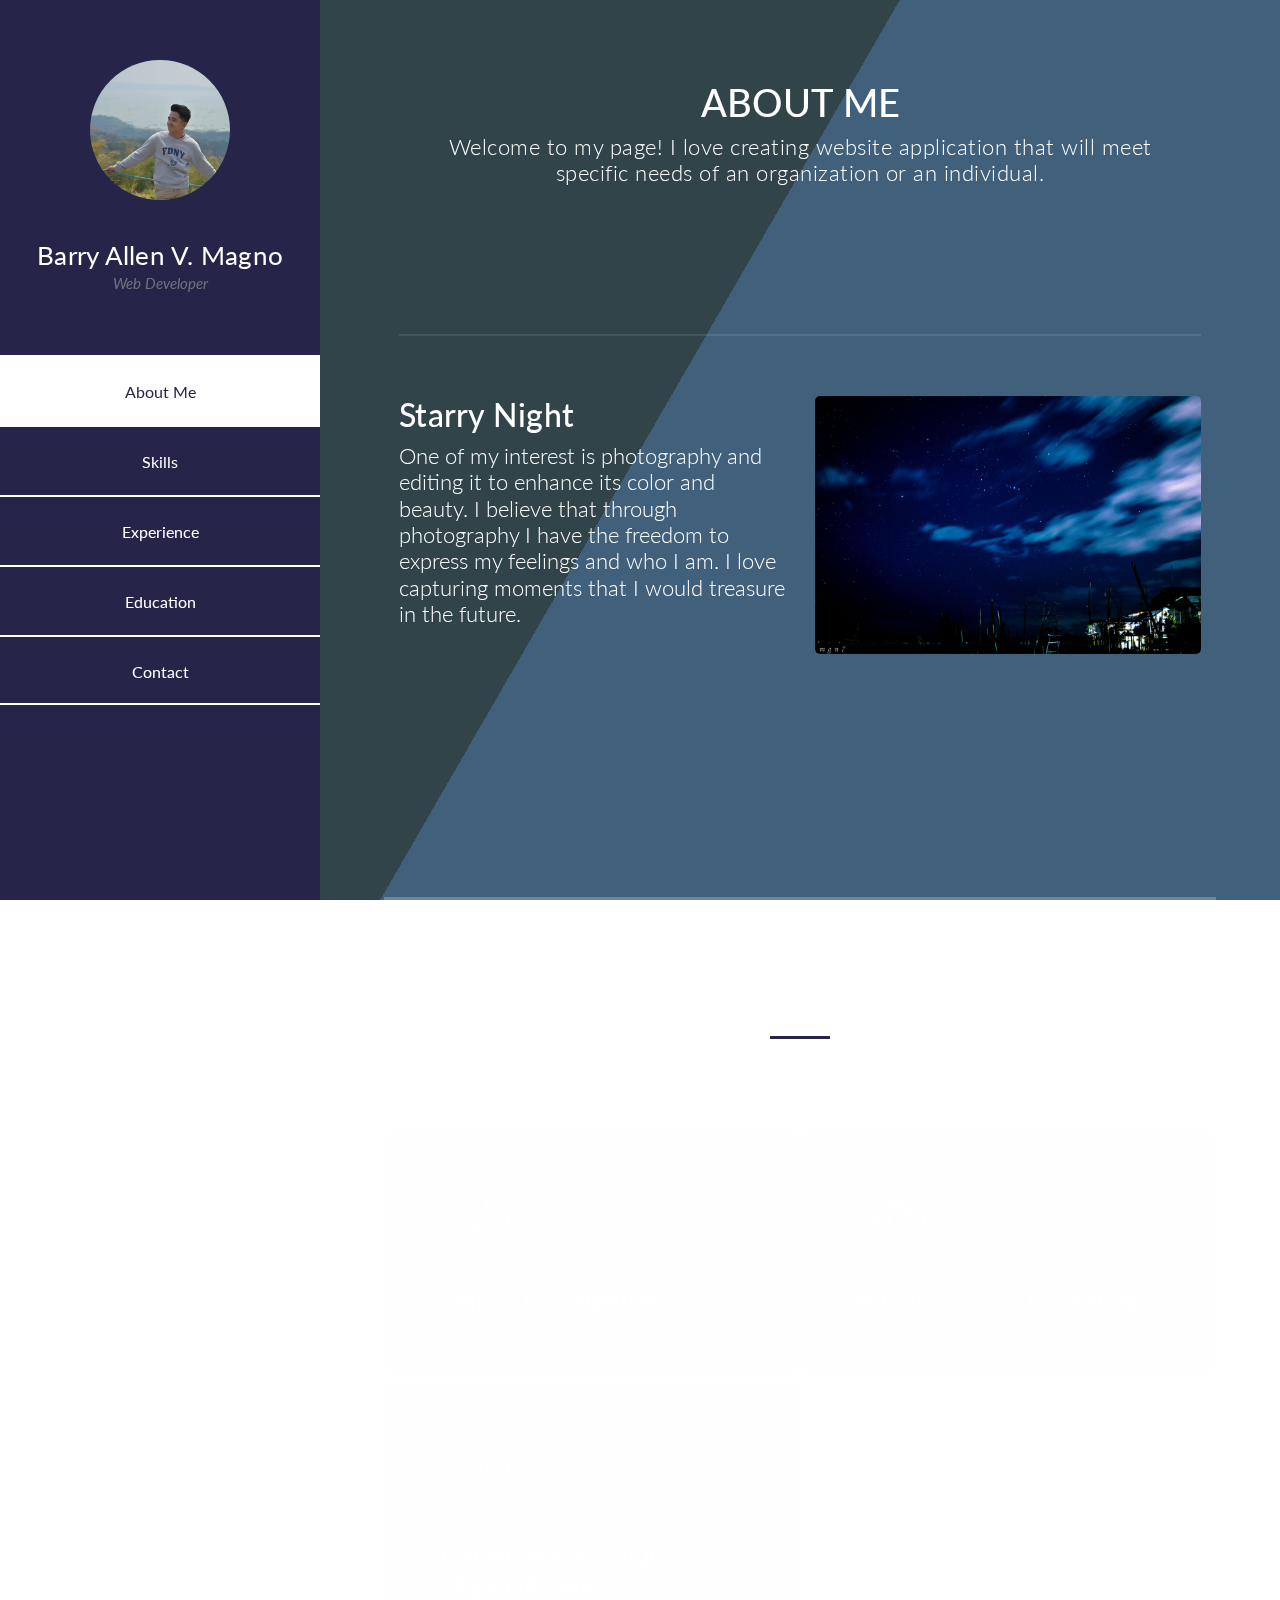
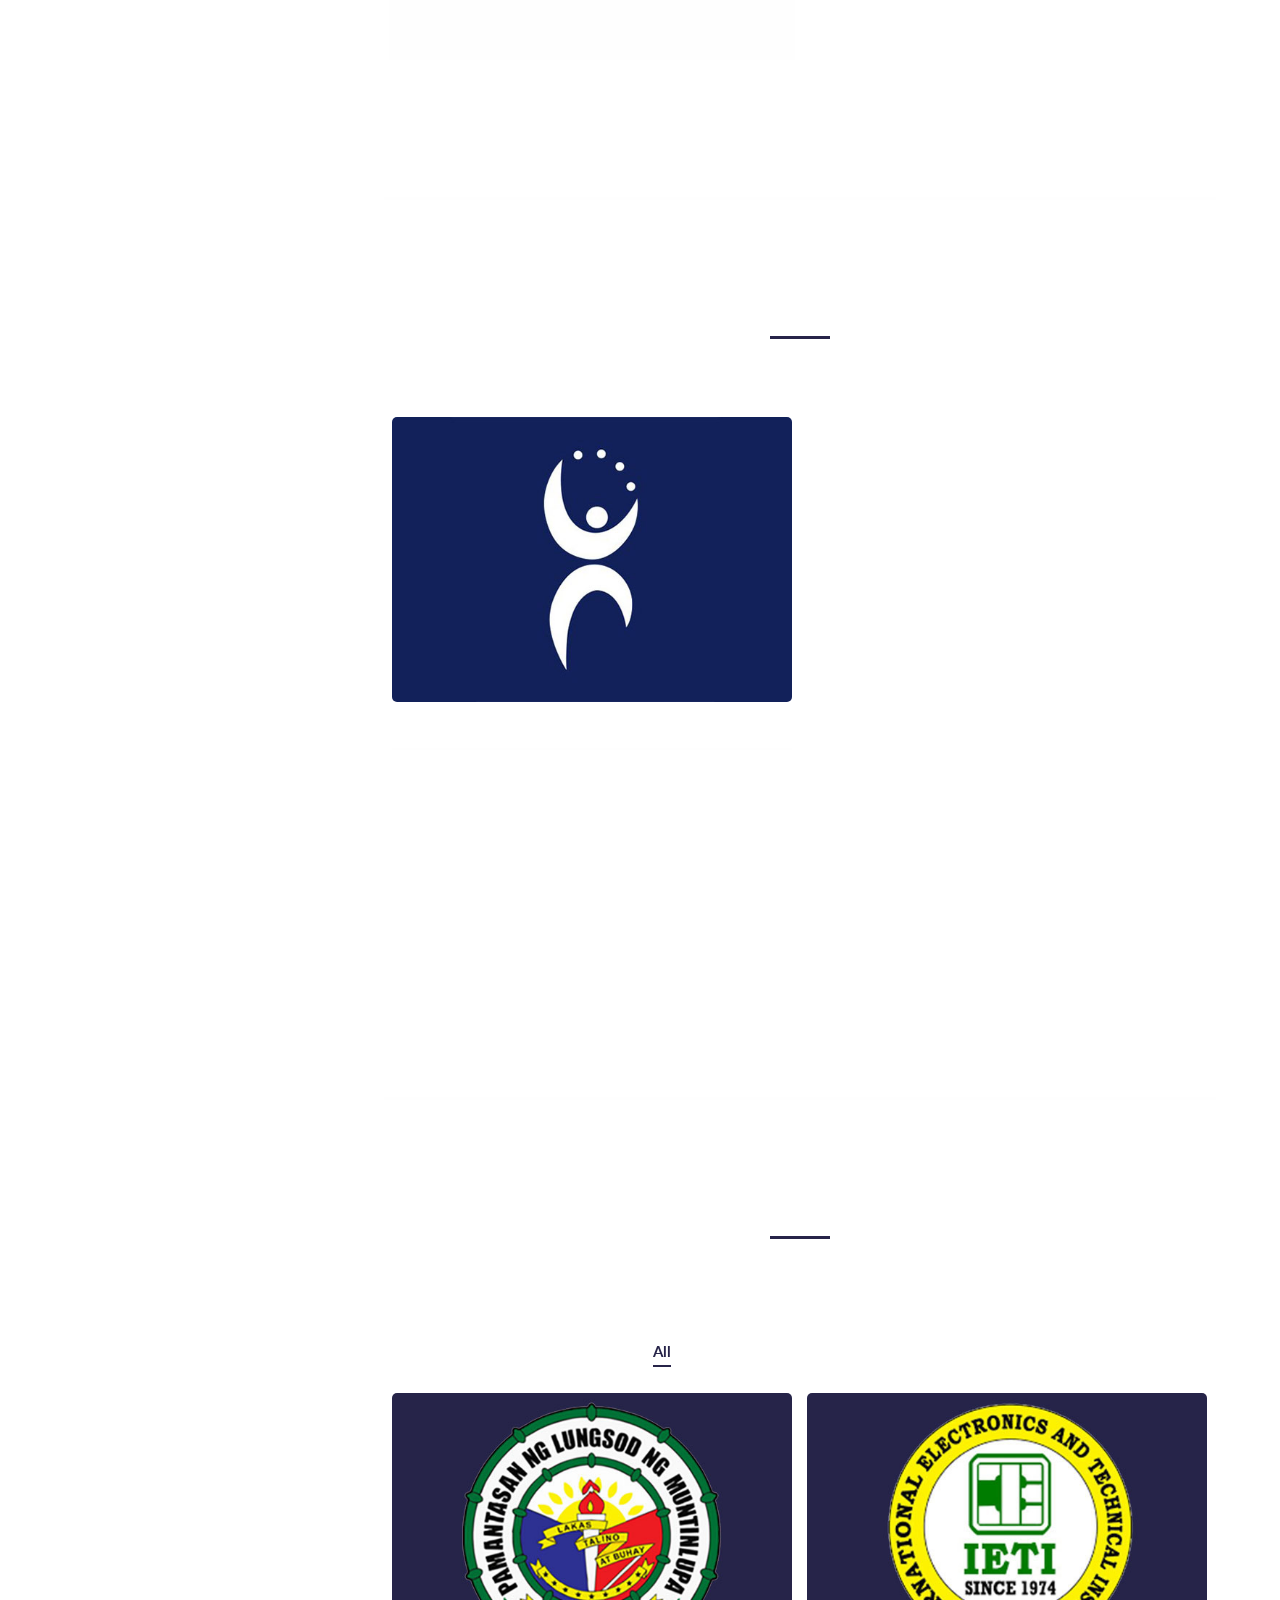
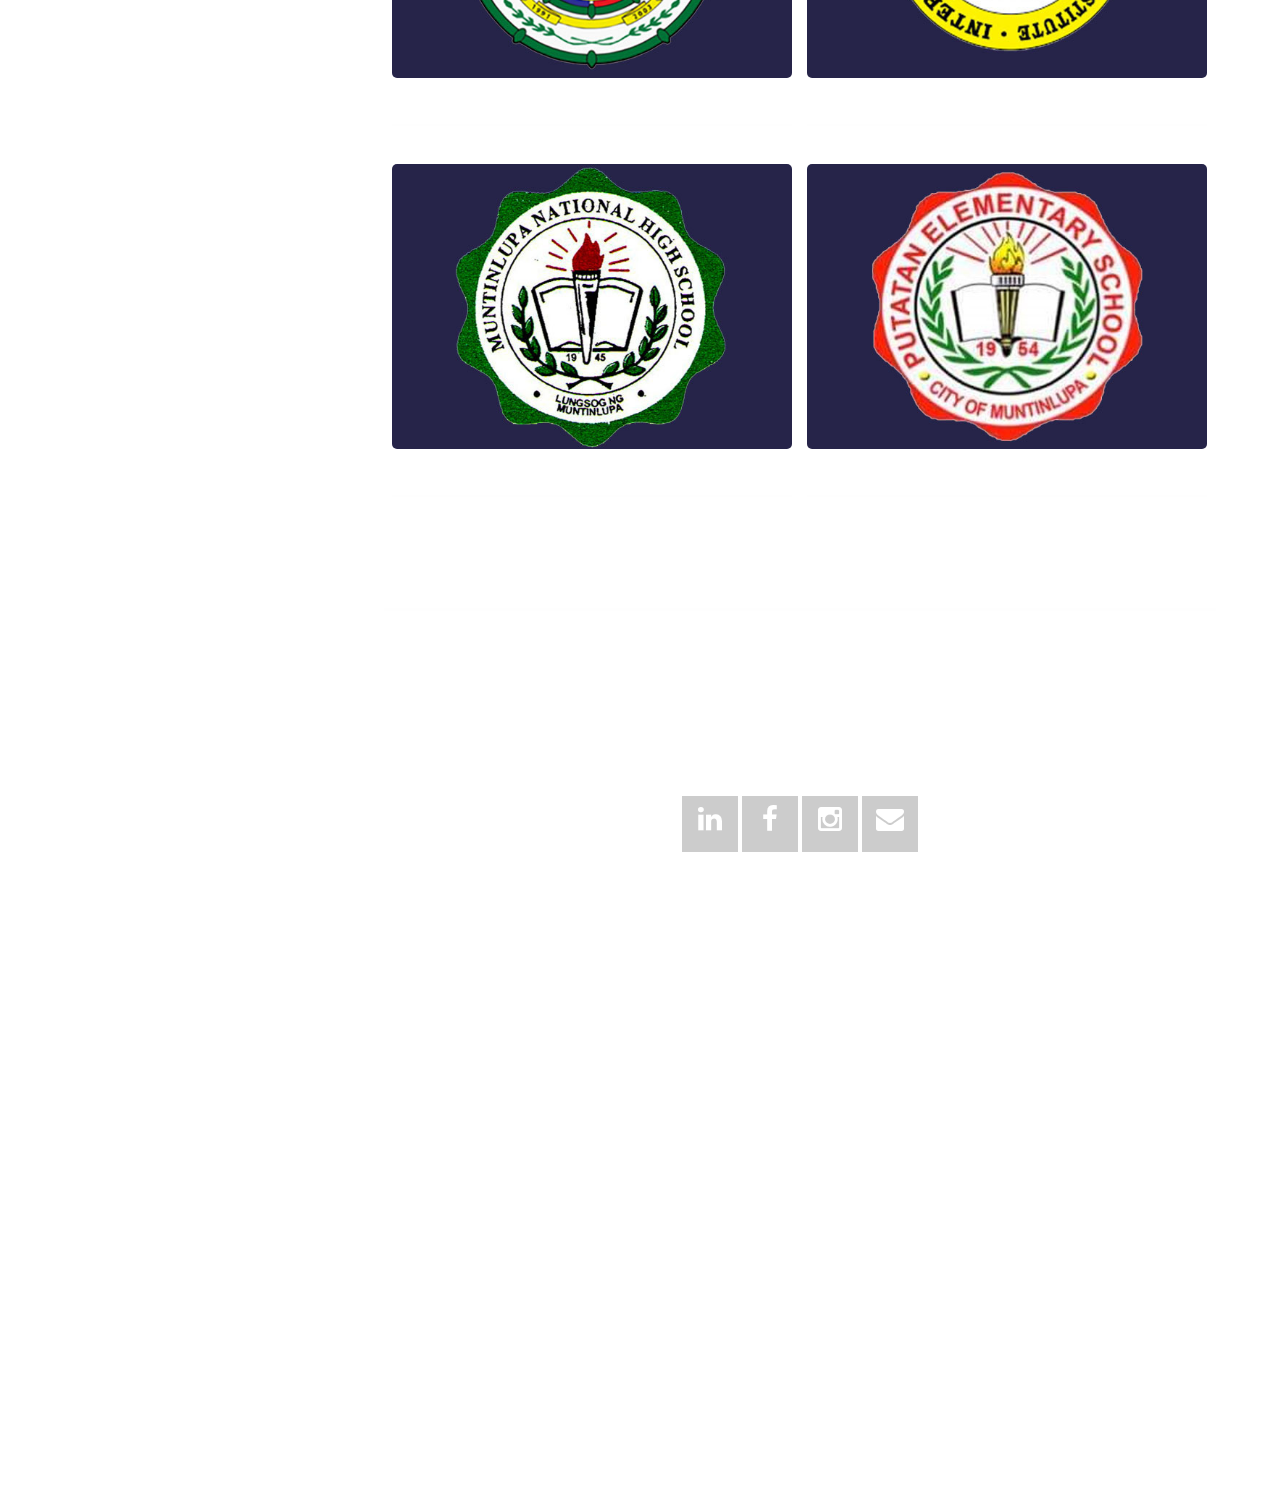
<file: index.html>
<!DOCTYPE html>
<html lang="en">
  <head>
    <meta charset="utf-8" />
    <meta
      name="viewport"
      content="width=device-width, initial-scale=1, shrink-to-fit=no"
    />
    <meta name="description" content="" />
    <meta name="author" content="" />
    <link
      href="https://fonts.googleapis.com/css?family=Lato:100,300,400,700,900"
      rel="stylesheet"
    />

    <title>Barry Allen Magno</title>

    <!-- Bootstrap core CSS -->
    <link href="vendor/bootstrap/css/bootstrap.min.css" rel="stylesheet" />

    <!-- Additional CSS Files -->
    <link rel="stylesheet" href="assets/css/fontawesome.css" />
    <link rel="stylesheet" href="assets/css/style.css" />
    <link rel="stylesheet" href="assets/css/owl.css" />
    <link rel="stylesheet" href="assets/css/lightbox.css" />
  </head>

  <body>
    <div id="page-wraper">
      <div class="bg"></div>
      <div class="bg bg2"></div>
      <div class="bg bg3"></div>
      <!-- Sidebar Menu -->
      <div class="responsive-nav">
        <i class="fa fa-bars" id="menu-toggle"></i>
        <div id="menu" class="menu">
          <i class="fa fa-times" id="menu-close"></i>
          <div class="container">
            <div class="image">
              <a href="#"><img src="assets/images/allen.jpg" alt="" /></a>
            </div>
            <div class="author-content">
              <h4 class="font-weight-normal">Barry Allen V. Magno</h4>
              <span class="font-weight-normal text-muted">Web Developer</span>
            </div>
            <nav class="main-nav" role="navigation">
              <ul class="main-menu">
                <li><a href="#section1" class="font-weight-normal">About Me</a></li>
                <li><a href="#section2" class="font-weight-normal">Skills</a></li>
                <li><a href="#section3" class="font-weight-normal">Experience</a></li>
                <li><a href="#section4" class="font-weight-normal">Education</a></li>
                <li><a href="#section5" class="font-weight-normal">Contact</a></li>
              </ul>
            </nav>
          </div>
        </div>
      </div>

      <section class="section about-me" data-section="section1">
        <div class="container">
          <div class="section-heading">
            <h2>ABOUT ME</h2>
            
            <span><h5>Welcome to my page! I love creating website application that will meet specific needs of an organization or an individual. </h5>
              </span>
            
          </div>
          <div class="right-image-post">
            <div class="row">
              <div class="col-md-6">
                <div class="left-text">
                  <h4>Starry Night</h4>
                  
                 <h5>
                    One of my interest is photography and editing it to enhance its color and beauty. I believe that through photography I have the freedom to express my feelings and who I am. I love capturing moments that I would treasure in the future.</h5>
               
                  <!-- <div class="white-button">
                    <a href="#">Read More</a>
                  </div> -->
                </div>
              </div>
              <div class="col-md-6">
                <div class="right-image">
                  <img src="assets/images/starry.jpg" alt="" />
                </div>
              </div>
            </div>
          </div>
        </div>
      </section>

      <section class="section my-services" data-section="section2">
        <div class="container">
          <div class="section-heading">
            <h2>SKILLS</h2>
            <div class="line-dec"></div>
          </div>
          <div class="row">
            <div class="col-md-6">
              <div class="service-item">
                <div class="first-service-icon service-icon"></div>
                <h4>PHP &amp; Codeigniter</h4>
              </div>
            </div>
            <div class="col-md-6">
              <div class="service-item">
                <div class="second-service-icon service-icon"></div>
                <h4>HTML, CSS, &amp; Bootstrap</h4>
              </div>
            </div>
            <div class="col-md-6">
              <div class="service-item">
                <div class="third-service-icon service-icon"></div>
                <h4>Databases, MySQL, PhpMyAdmin</h4>
              </div>
            </div>

            <!-- <div class="col-md-6">

            <div class="col-md-6">

              <div class="service-item">
                <div class="fourth-service-icon service-icon"></div>
                <h4>Video & Photo editing</h4>
              </div>
            </div> -->
          </div>
        </div>
      </section>

      <section class="section my-work" data-section="section3">
        <div class="container">
          <div class="section-heading">
            <h2>EXPERIENCE</h2>
            <div class="line-dec"></div>
          </div>
          <div class="row">
            <div class="isotope-wrapper">
              <form class="isotope-toolbar">
                <!-- <label
                  ><input
                    type="radio"
                    data-type="*"
                    checked=""
                    name="isotope-filter"
                  />
                  <span>all</span></label
                > -->
                <!-- <label
                  ><input
                    type="radio"
                    data-type="people"
                    name="isotope-filter"
                  />
                  <span>people</span></label
                > -->
                <!-- <label
                  ><input
                    type="radio"
                    data-type="nature"
                    name="isotope-filter"
                  />
                  <span>nature</span></label
                > -->
                <!-- <label
                  ><input
                    type="radio"
                    data-type="animals"
                    name="isotope-filter"
                  />
                  <span>animals</span></label
                > -->
              </form>
              <div class="isotope-box center">
                <div class="isotope-item" data-type="nature">
                  <figure class="snip1321">
                    <img
                      src="assets/images/adec.jpg"
                      alt="sq-sample26"
                    />
                    <figcaption>
                      <!-- <a
                        href="assets/images/portfolio-01.jpg"
                        data-lightbox="image-1"
                        data-title="Caption"
                        ><i class="fa fa-search"></i
                      ></a> -->
                      <h4>ADEC Innovations</h4>
                      <span>Senior Business Process Associate</span>
                      <span>2015 - 2018</span>
                    </figcaption>
                  </figure>
                </div>

                <!-- <div class="isotope-item" data-type="people">
                  <figure class="snip1321">
                    <img
                      src="assets/images/portfolio-02.jpg"
                      alt="sq-sample26"
                    />
                    <figcaption>
                      <a
                        href="assets/images/portfolio-02.jpg"
                        data-lightbox="image-1"
                        data-title="Caption"
                        ><i class="fa fa-search"></i
                      ></a>
                      <h4>Second Title</h4>
                      <span>please tell your friends</span>
                    </figcaption>
                  </figure>
                </div>

                <div class="isotope-item" data-type="animals">
                  <figure class="snip1321">
                    <img
                      src="assets/images/portfolio-03.jpg"
                      alt="sq-sample26"
                    />
                    <figcaption>
                      <a
                        href="assets/images/portfolio-03.jpg"
                        data-lightbox="image-1"
                        data-title="Caption"
                        ><i class="fa fa-search"></i
                      ></a>
                      <h4>Item Third</h4>
                      <span>customize anything</span>
                    </figcaption>
                  </figure>
                </div>

                <div class="isotope-item" data-type="people">
                  <figure class="snip1321">
                    <img
                      src="assets/images/portfolio-04.jpg"
                      alt="sq-sample26"
                    />
                    <figcaption>
                      <a
                        href="assets/images/portfolio-04.jpg"
                        data-lightbox="image-1"
                        data-title="Caption"
                        ><i class="fa fa-search"></i
                      ></a>
                      <h4>Item Fourth</h4>
                      <span>Re-distribution not allowed</span>
                    </figcaption>
                  </figure>
                </div>

                <div class="isotope-item" data-type="nature">
                  <figure class="snip1321">
                    <img
                      src="assets/images/portfolio-05.jpg"
                      alt="sq-sample26"
                    />
                    <figcaption>
                      <a
                        href="assets/images/portfolio-05.jpg"
                        data-lightbox="image-1"
                        data-title="Caption"
                        ><i class="fa fa-search"></i
                      ></a>
                      <h4>Fifth Awesome</h4>
                      <span>Ut sollicitudin risus</span>
                    </figcaption>
                  </figure>
                </div>

                <div class="isotope-item" data-type="animals">
                  <figure class="snip1321">
                    <img
                      src="assets/images/portfolio-06.jpg"
                      alt="sq-sample26"
                    />
                    <figcaption>
                      <a
                        href="assets/images/portfolio-06.jpg"
                        data-lightbox="image-1"
                        data-title="Caption"
                        ><i class="fa fa-search"></i
                      ></a>
                      <h4>Awesome Sixth</h4>
                      <span>Donec eget massa ante</span>
                    </figcaption>
                  </figure> -->
                </div>
              </div>
            </div>
          </div>
        </div>
      </section>
      
      <!-- Eduction -->
      <section class="section my-educ" data-section="section4">
        <div class="container">
          <div class="section-heading">
            <h2>EDUCATION</h2>
            <div class="line-dec"></div>
          </div>
          <div class="row">
            <div class="isotope-wrapper">
              <form class="isotope-toolbar">
                <label
                  ><input
                    type="radio"
                    data-type="*"
                    checked=""
                    name="isotope-filter"
                  />
                  <span>all</span></label
                >
                <label
                  ><input
                    type="radio"
                    data-type="college"
                    name="isotope-filter"
                  />
                  <span>College</span></label
                >
                <label
                  ><input
                    type="radio"
                    data-type="highschool"
                    name="isotope-filter"
                  />
                  <span>Highschool</span></label
                >
                <label
                  ><input
                    type="radio"
                    data-type="elementary"
                    name="isotope-filter"
                  />
                  <span>Elementary</span></label
                >
              </form>
              <div class="isotope-box">
                <div class="isotope-item" data-type="college">
                  <figure class="snip1321">
                    <img
                      src="assets/images/plmun1.jpg"
                      alt="sq-sample26"
                    />
                    <figcaption>
                      <h4>Pamantasan ng Lungsod ng Muntinlupa</h4>
                      <span>2019 - 2023</span>
                    </figcaption>
                  </figure>
                </div>

                <div class="isotope-item" data-type="college">
                  <figure class="snip1321">
                    <img
                      src="assets/images/ieti1.jpg"
                      alt="sq-sample26"
                    />
                    <figcaption>
                      <h4>International Electronics & Technical Institute - Alabang</h4>
                      <span>2012 - 2014</span>
                    </figcaption>
                  </figure>
                </div>

                <div class="isotope-item" data-type="highschool">
                  <figure class="snip1321">
                    <img
                      src="assets/images/mnhs1.jpg"
                      alt="sq-sample26"
                    />
                    <figcaption>
                      <h4>Muntinlupa National Highschool</h4>
                      <span>2008 - 2012</span>
                    </figcaption>
                  </figure>
                </div>

                <div class="isotope-item" data-type="elementary">
                  <figure class="snip1321">
                    <img
                      src="assets/images/pes1.jpg"
                      alt="sq-sample26"
                    />
                    <figcaption>
                      <h4>Putatan Elementary School</h4>
                      <span>2004 - 2008</span>
                    </figcaption>
                  </figure>
                </div>
            </div>
          </div>
        </div>
      </section>

      <section class="section contact-me" data-section="section5">
        <div class="container">
          <div class="section-heading">
            <h2>CONTACT ME</h2>
                        <div id="bot" class="bot">
                          <div class="social-network">
                            <ul class="soial-icons">
                              <li>
                                <a href="https://linkedin.com/in/barry-allen-magno-bab8b7163/"><i class="fa fa-linkedin fa-2x"></i></a>
                              </li>
                              <li>
                                <a href="https://fb.com/skirmpy"
                                  ><i class="fa fa-facebook fa-2x"></i
                                ></a>
                              </li>
                              <li>
                                <a href="https://instagram.com/baaarryboooy/"><i class="fa fa-instagram fa-2x"></i></a>
                              </li>
                              <li>
                                <a href="mailto:barrymagno7@gmail.com"><i class="fa fa-envelope fa-2x"></i></a>
                              </li>
                            </ul>
                          </div>
                        </div> 
                      </fieldset>
                    </div>
                  </div>
              </div>
            </div>
          </div>
        </div>
      </section>
    </div>

    <!-- Scripts -->
    <!-- Bootstrap core JavaScript -->
    <script src="vendor/jquery/jquery.min.js"></script>
    <script src="vendor/bootstrap/js/bootstrap.bundle.min.js"></script>

    <script src="assets/js/isotope.min.js"></script>
    <script src="assets/js/owl-carousel.js"></script>
    <script src="assets/js/lightbox.js"></script>
    <script src="assets/js/custom.js"></script>
    <script>
      //according to loftblog tut
      $(".main-menu li:first").addClass("active");

      var showSection = function showSection(section, isAnimate) {
        var direction = section.replace(/#/, ""),
          reqSection = $(".section").filter(
            '[data-section="' + direction + '"]'
          ),
          reqSectionPos = reqSection.offset().top - 0;

        if (isAnimate) {
          $("body, html").animate(
            {
              scrollTop: reqSectionPos
            },
            800
          );
        } else {
          $("body, html").scrollTop(reqSectionPos);
        }
      };

      var checkSection = function checkSection() {
        $(".section").each(function() {
          var $this = $(this),
            topEdge = $this.offset().top - 80,
            bottomEdge = topEdge + $this.height(),
            wScroll = $(window).scrollTop();
          if (topEdge < wScroll && bottomEdge > wScroll) {
            var currentId = $this.data("section"),
              reqLink = $("a").filter("[href*=\\#" + currentId + "]");
            reqLink
              .closest("li")
              .addClass("active")
              .siblings()
              .removeClass("active");
          }
        });
      };

      $(".main-menu").on("click", "a", function(e) {
        e.preventDefault();
        showSection($(this).attr("href"), true);
      });

      $(window).scroll(function() {
        checkSection();
      });
    </script>
  </body>
</html>
</file>
<file: assets/css/style.css>
/*

Reflux Template

https://templatemo.com/tm-531-reflux

*/

@import url(fontawesome.css);
@import url("https://fonts.googleapis.com/css?family=Lato:100,300,400,700,900");
body {
    font-family: 'Lato', sans-serif;
}

#page-wraper {
    /* background: url(../images/black.jpg) no-repeat center center fixed; */
    -webkit-background-size: cover;
    -moz-background-size: cover;
    -o-background-size: cover;
    background-size: cover;
    width: 100%;
    
}


/* Basic */

body {
    overflow-x: hidden;
}

input,
select,
textarea {
    outline: none;
}

a,
a:hover {
    text-decoration: none;
}

p {
    font-size: 16px;
    line-height: 24px;
    color: #fff;
}

h4 {
    font-size: 26px;
    font-weight: 700;
    color: #fff;
    letter-spacing: 0.25px;
}

img {
    width: 100%;
    overflow: hidden;
}

ul {
    padding: 0;
    margin: 0;
    list-style: none;
}

ul li {
    display: inline-block;
}

html {
    -webkit-box-sizing: border-box;
    -moz-box-sizing: border-box;
    box-sizing: border-box;
}

*,
*:before,
*:after {
    -webkit-box-sizing: inherit;
    -moz-box-sizing: inherit;
    box-sizing: inherit;
}

.clearfix {
    zoom: 1;
}

.clearfix:before,
.clearfix:after {
    content: "";
    display: table;
}

.clearfix:after {
    clear: both;
}

.container {
    margin: 0 auto;
}

.main-nav {
    text-align: center;
    
}

.main-nav li:last-child a {
    border-bottom: 2px solid #fff;
}

.main-nav li {
    display: block;
}

.main-nav li a {
    height: 70px;
    line-height: 70px;
    display: inline-block;
    font-size: 16px;
    font-weight: 700;
    color: #fff;
    width: 100%;
    transition: all 0.5s;
    border-top: 2px solid #fff;
}

.main-nav li:hover a,
.main-nav li.active a {
    background: #fff;
    color: #272449;
}

/* Sidebar Menu */

.menu .image {
    margin-top: 60px;
}

.menu .image img {
    width: 140px;
    height: 140px;
    border-radius: 50%;
    text-align: center;
}

.menu .author-content {
    margin: 40px 0px 60px 0px;
}

.menu .author-content h4 {
    margin-bottom: 0px;
    font-weight: 400;
   
}

.menu .author-content span {
    font-size: 15px;
    font-weight: 400;
    font-style: italic;
    color: #fff;
}

.menu .social-network {
    margin-top: 60px;
}

.menu .social-network ul li {
    margin: 0 3px;
}

.menu .social-network ul li a {
    width: 40px;
    height: 40px;
    display: inline-block;
    text-align: center;
    line-height: 40px;
    background-color: rgba(0, 0, 0, 0.2);
    color: #fff;
    font-size: 14px;
    transition: all 0.5s;
}

.menu .social-network ul li a:hover {
    background-color: #fff;
    color: #272449;
}

.menu .copyright-text {
    position: relative;
    margin-top: 60px;
}

.menu .copyright-text p {
    border-top: 1px solid rgba(250, 250, 250, 0.1);
    display: inline-block;
    width: 100%;
    padding-left: 30px;
    padding-right: 30px;
    padding-top: 30px;
    font-size: 13px;
}

.menu:before,
.menu:after {
    content: "";
    display: table;
}

.menu:after {
    clear: both;
}

.menu a {
    text-decoration: none;
    color: inherit;
}

.menu {
    text-align: center;
}

.menu::-webkit-scrollbar {
    display: none;
}

.menu {
    left: 10%;
  -webkit-transition: -webkit-transform 233ms cubic-bezier(0, 0, 0.21, 1);
  -webkit-overflow-scrolling: touch;
  background-color: #272449;
  box-sizing: border-box;
  height: 100vh;  
  max-height: 100vh !important;
  max-width: 80vw !important;
  min-width: 45px !important;
  outline: none;
  overflow-x: hidden !important;
  overflow-y: auto !important;
  padding: 0;
  position: fixed !important;
  top: calc(0px);  
  width: 20%;
  will-change: transform;
  z-index: 9999 !important;
}

.menu-toggle {
  color: #fff;
  cursor: pointer;
  font-size: 25px;
  position: fixed;
  right: 25px;
  top: 25px;
}

#menu-toggle {
    z-index: 999;
    cursor: pointer;
    position: fixed;
    top: 0;
    left: 0;
    color: #272449;
    background-color: #fff;
    width: 60px;
    height: 60px;
    text-align: center;
    display: inline-block;
    line-height: 60px;
}

.menu-close {
  cursor: pointer;
}

#menu-close {
    cursor: pointer;
    text-align: right;
    color: #272449;
    background-color: #fff;
    width: 100%;
    height: 60px;
    text-align: center;
    display: inline-block;
    line-height: 60px;
}


/* Section */

.section {
    color: #fff;
    width: 55%;
    right: 10%;
    left: 35%;
    position: relative;
    min-height: 100vh;
    padding-bottom: 80px;
    border-bottom: 3px solid rgba(250, 250, 250, 0.25);
}

.section-heading {
    text-align: center;
    padding: 80px 45px;
}

.section-heading h2 {
    font-size: 32px;
    font-weight: 700;
    color: #fff;
}

.section-heading .line-dec {
    width: 60px;
    height: 3px;
    background-color: #272449;
    margin: 10px auto;
    
}
.section-heading h5 {
    font-weight: 300;
    font-size: 1.375em
}

.section-heading h2 {
    font-weight: 500;
    font-size: 2.375em
}

.section-heading span {
    margin-top: 5px;
    font-size: 16px;
    color: #fff;
    letter-spacing: 0.5px;
}

.left-text h5 {
    font-weight: 300;
    font-size: 1.375em
}

.left-text h4 {
    font-weight: 500;
    font-size: xx-large;
}



/* Buttons */

.white-button a {
    display: inline-block;
    padding: 12px 20px;
    background-color: #fff;
    color: #272449;
    font-size: 13px;
    font-weight: 800;
    letter-spacing: 0.5px;
    text-transform: uppercase;
    transition: all 0.5s;
}

.white-button a:hover {
    background-color: #272449;
    color: #fff;
}

button {
    display: inline-block;
    padding: 10px 20px;
    background-color: #fff;
    color: #272449;
    font-size: 12px;
    font-weight: 800;
    letter-spacing: 0.5px;
    text-transform: uppercase;
    transition: all 0.5s;
    border: none;
    outline: none;
    cursor: pointer;
}

button:hover {
    outline: none;
    background-color: #272449;
    color: #fff;
}


/* Left & Right Post */

.right-image-post {
    margin-top: 60px;
    padding-top: 60px;
    border-top: 2px solid rgba(250, 250, 250, 0.1);
}

.left-image img,
.right-image img {
    border-radius: 5px;
}

.right-image-post h4,
.left-image-post h4 {
    margin-top: 30px;
}

.right-image-post p,
.left-image-post p {
    margin-top: 20px;
}

.right-image-post .white-button,
.left-image-post .white-button {
    margin-top: 30px;
}


/* Services */

.my-services .col-md-6 {
    padding-left: 5px;
    padding-right: 5px;
}

.service-item {
    margin-bottom: 10px;
    padding: 50px;
    background-color: rgba(250, 250, 250, 0.1);
    transition: all 0.5s;
}

.service-item h4 {
    transition: all 0.5s;
}

.service-item p {
    transition: all 0.5s;
}

.service-item:hover {
    background-color: rgba(250, 250, 250, 1);
}

.service-item:hover h4 {
    color: #1e1e1e;
}

.service-item:hover p {
    color: #4a4a4a;
}

.service-item .service-icon {
    width: 70px;
    height: 70px;
    display: inline-block;
    margin-bottom: 30px;
    background-size: cover;
    background-repeat: no-repeat;
    transition: all 0.5s;
}

.service-item .first-service-icon {
    background-image: url(../images/first-white-icon.png);
}

.service-item:hover .first-service-icon {
    background-image: url(../images/first-main-icon.png);
}

.service-item .second-service-icon {
    background-image: url(../images/second-white-icon.png);
}

.service-item:hover .second-service-icon {
    background-image: url(../images/second-main-icon.png);
}

.service-item .third-service-icon {
    background-image: url(../images/third-white-icon.png);
}

.service-item:hover .third-service-icon {
    background-image: url(../images/third-main-icon.png);
}

.service-item .fourth-service-icon {
    background-image: url(../images/fourth-white-icon.png);
}

.service-item:hover .fourth-service-icon {
    background-image: url(../images/fourth-main-icon.png);
}


/* My Work */

section.my-work .section-heading {
    text-align: center;
    padding: 80px 45px 50px 45px;
}

.isotope-wrapper {
    position: relative;
    width: 100%;
    margin: auto;
}

.isotope-toolbar input[type="radio"] {
    display: none;
}

.isotope-toolbar span {
    text-transform: capitalize;
    display: inline-block;
    margin-right: 15px;
    padding-bottom: 3px;
    font-size: 15px;
    font-weight: 700;
    border-bottom: 2px solid transparent;
    transform: ease-in-out 0.5s;
    cursor: pointer;
}

.isotope-toolbar input[type="radio"]:checked + span {
    color: #272449;
    border-bottom: 2px solid #272449;
}

.isotope-box {
    position: relative;
    width: 100%;
}

.isotope-toolbar {
    text-align: center;
    margin: 10px;
}

.isotope-toolbar p {
    border-top: 1px solid #fff;
    padding-top: 15px;
}

.isotope-toolbar a {
    color: #fff;
}

.isotope-item {
    position: relative;
    width: 48%;
    margin: 1%;
    border-bottom: 2px solid rgba(250,250,250,0.1);
    padding-bottom: 30px;
    margin-bottom: 30px;
}

.isotope-item img {
    top: 0;
    left: 0;
    width: 100%;
    height: 100%;
    border-radius: 5px;
}

.lazyload {
    background: #f7f7f7;
}

.lazyloading {
    background: #f7f7f7 url(//afarkas.github.io/lazysizes/assets/imgs/loader.gif) no-repeat center;
    min-height: 60px;
}

figure.snip1321 {
  overflow: hidden;
  text-align: center;
  -webkit-perspective: 50em;
  perspective: 50em;
}
figure.snip1321 * {
  -webkit-box-sizing: padding-box;
  box-sizing: padding-box;
  -webkit-transition: all 0.2s ease-out;
  transition: all 0.2s ease-out;
}
figure.snip1321 figcaption {
  top: 50%;
  left: 20px;
  right: 20px;
  position: absolute;
  opacity: 0;
  z-index: 1;
}
figure.snip1321 h4 {
    margin-top: 15px;
  margin-bottom: 5px;
  color: #232323;
}
figure.snip1321 span {
    font-size: 14px;
    font-style: italic;
    display: block;
    color: #7a7a7a;
}
figure.snip1321 i {
  position: relative!important;
  font-size: 18px;
  background-color: #272449;
  width: 40px;
  height: 40px;
  display: inline-block;
  text-align: center;
  line-height: 40px;
  border-radius: 5px;
  color: #fff;
}
figure.snip1321:after {
  background-color: #ffffff;
  position: absolute;
  content: "";
  display: block;
  top: 20px;
  left: 20px;
  right: 20px;
  bottom: 20px;
  -webkit-transition: all 0.4s ease-in-out;
  transition: all 0.4s ease-in-out;
  -webkit-transform: rotateX(-90deg);
  transform: rotateX(-90deg);
  -webkit-transform-origin: 50% 50%;
  -ms-transform-origin: 50% 50%;
  transform-origin: 50% 50%;
  opacity: 0;
}
figure.snip1321 a {
  left: 0;
  right: 0;
  top: 0;
  bottom: 0;
  z-index: 1;
}
figure.snip1321:hover figcaption,
figure.snip1321.hover figcaption {
  -webkit-transform: translateY(-50%);
  transform: translateY(-50%);
  opacity: 1;
  -webkit-transition-delay: 0.2s;
  transition-delay: 0.2s;
}
figure.snip1321:hover:after,
figure.snip1321.hover:after {
  -webkit-transform: rotateX(0);
  transform: rotateX(0);
  opacity: 0.9;
}


/* Contact Me */

section.contact-me {
    border-bottom: none;
}

#contact input {
    background-color: rgba(250,250,250,0.1);
    border: 1px solid rgba(250,250,250,1);
    border-radius: 0px;
    margin-bottom: 30px;
    color: #fff;
    font-size: 14px;
    height: 40px;
    line-height: 40px;
    width: 100%;
    padding-left: 15px;
}

#contact input:focus {
    outline: none;
    box-shadow: none;
}

#contact textarea {
    background-color: rgba(250,250,250,0.1);
    border: 1px solid rgba(250,250,250,1);
    border-radius: 0px;
    margin-bottom: 30px;
    color: #fff;
    font-size: 14px;
    height: 180px;
    max-height: 220px;
    line-height: 40px;
    width: 100%;
    padding-left: 15px;
}

#contact textarea:focus {
    outline: none;
    box-shadow: none;
}

#contact {
    text-align: center;
}

@media screen and (max-width: 1680px) {
    .menu {
        left: 5%;
    }

    .section {
        color: #fff;
        width: 65%;
        right: 5%;
        left: 30%;
    }
}

@media screen and (max-width: 1680px) and (min-width: 846px) { 
    .menu .social-network ul li a {
        width: 36px;
        height: 36px;
        line-height: 36px;
    }

    .menu .social-network ul li {
        margin: 0;
    }

    .menu .image {
        margin-top: 60px;
    }
}

@media screen and (max-width: 1280px) {
    .menu {
        left: 0%;
    }

    .right-image-post h4,
    .left-image-post h4 {
        margin-top: 0px;
    }

    .right-image-post p,
    .left-image-post p {
        margin-top: 15px;
    }

    .right-image-post .white-button,
    .left-image-post .white-button {
        margin-top: 25px;
    }

}

.menu .container {
    padding-left: 0;
    padding-right: 0;
}

@media screen and (max-width: 1280px) and (min-width: 846px) {
    .menu {
        width: 25%;
    }
}

#menu-toggle,
#menu-close {
    display: none;
}  

@media screen and (max-width: 845px) {        
    #menu-toggle,
    #menu-close {
        display: inline-block;
    }    

    .menu {        
        width: 320px;
        -webkit-transform: translateX(-100%) !important;
        transform: translateX(-100%) !important;
        transition: -webkit-transform 233ms cubic-bezier(0, 0, 0.21, 1);
        transition: transform 233ms cubic-bezier(0, 0, 0.21, 1);
        transition: transform 233ms cubic-bezier(0, 0, 0.21, 1), -webkit-transform 233ms cubic-bezier(0, 0, 0.21, 1);
    }

    .menu .image {
        margin-top: 40px;        
    }

    .menu .image img {
        width: 120px;
        height: 120px;
    }

    .menu .author-content {
        margin: 20px 0px 40px 0px;
    }

    .menu .container {
        padding-left: 15px;
        padding-right: 15px;
    }

    .menu.open {
        display: inline-block;
        -webkit-transform: translateX(0) !important;
                transform: translateX(0) !important;
    }

    .responsive-nav {
        display: inline-block;
    }
    .section {
        width: 94%;
        right: 3%;
        left: 3%;
    }
    .isotope-item {
        width: 94%;
        margin: 3%;
    }
    .left-image-post img {
        margin-bottom: 30px;
    }
    .right-image-post img {
        margin-top: 30px;
    }
    .isotope-item {
        border-bottom: none;
        text-align: center;
    }
    .isotope-toolbar {
        margin-bottom: 20px;
    }
}
.bg {
    animation:slide 3s ease-in-out infinite alternate;
    background-image: linear-gradient(-60deg, rgb(39, 74, 107) 50%, rgb(20, 42, 49) 50%);
    bottom:0;
    left:-50%;
    opacity:.5;
    position:fixed;
    right:-50%;
    top:0;
    z-index:-1;
  }
  
  .bg2 {
    animation-direction:alternate-reverse;
    animation-duration:4s;
  }
  
  .bg3 {
    animation-duration:5s;
  }
  @keyframes slide {
    0% {
      transform:translateX(-25%);
    }
    100% {
      transform:translateX(25%);
    }
  }

  .bot .social-network {
    margin-top: 60px;
}

.bot.social-network ul li {
    margin: 0 3px;
}

.bot .social-network ul li a {
    width: 40px;
    height: 40px;
    display: inline-block;
    text-align: center;
    line-height: 40px;
    background-color: rgba(0, 0, 0, 0.2);
    color: #fff;
    font-size: 14px;
    transition: all 0.5s;
}


.bot .social-network ul li a:hover {
    background-color: #fff;
    color: #272449;
}

@media screen and (max-width: 1680px) and (min-width: 846px) { 
    .bot .social-network ul li a {
        width: 56px;
        height: 56px;
        line-height: 56px;
    }

.bot .social-network ul li {
        margin: 0;
    }
</file>
